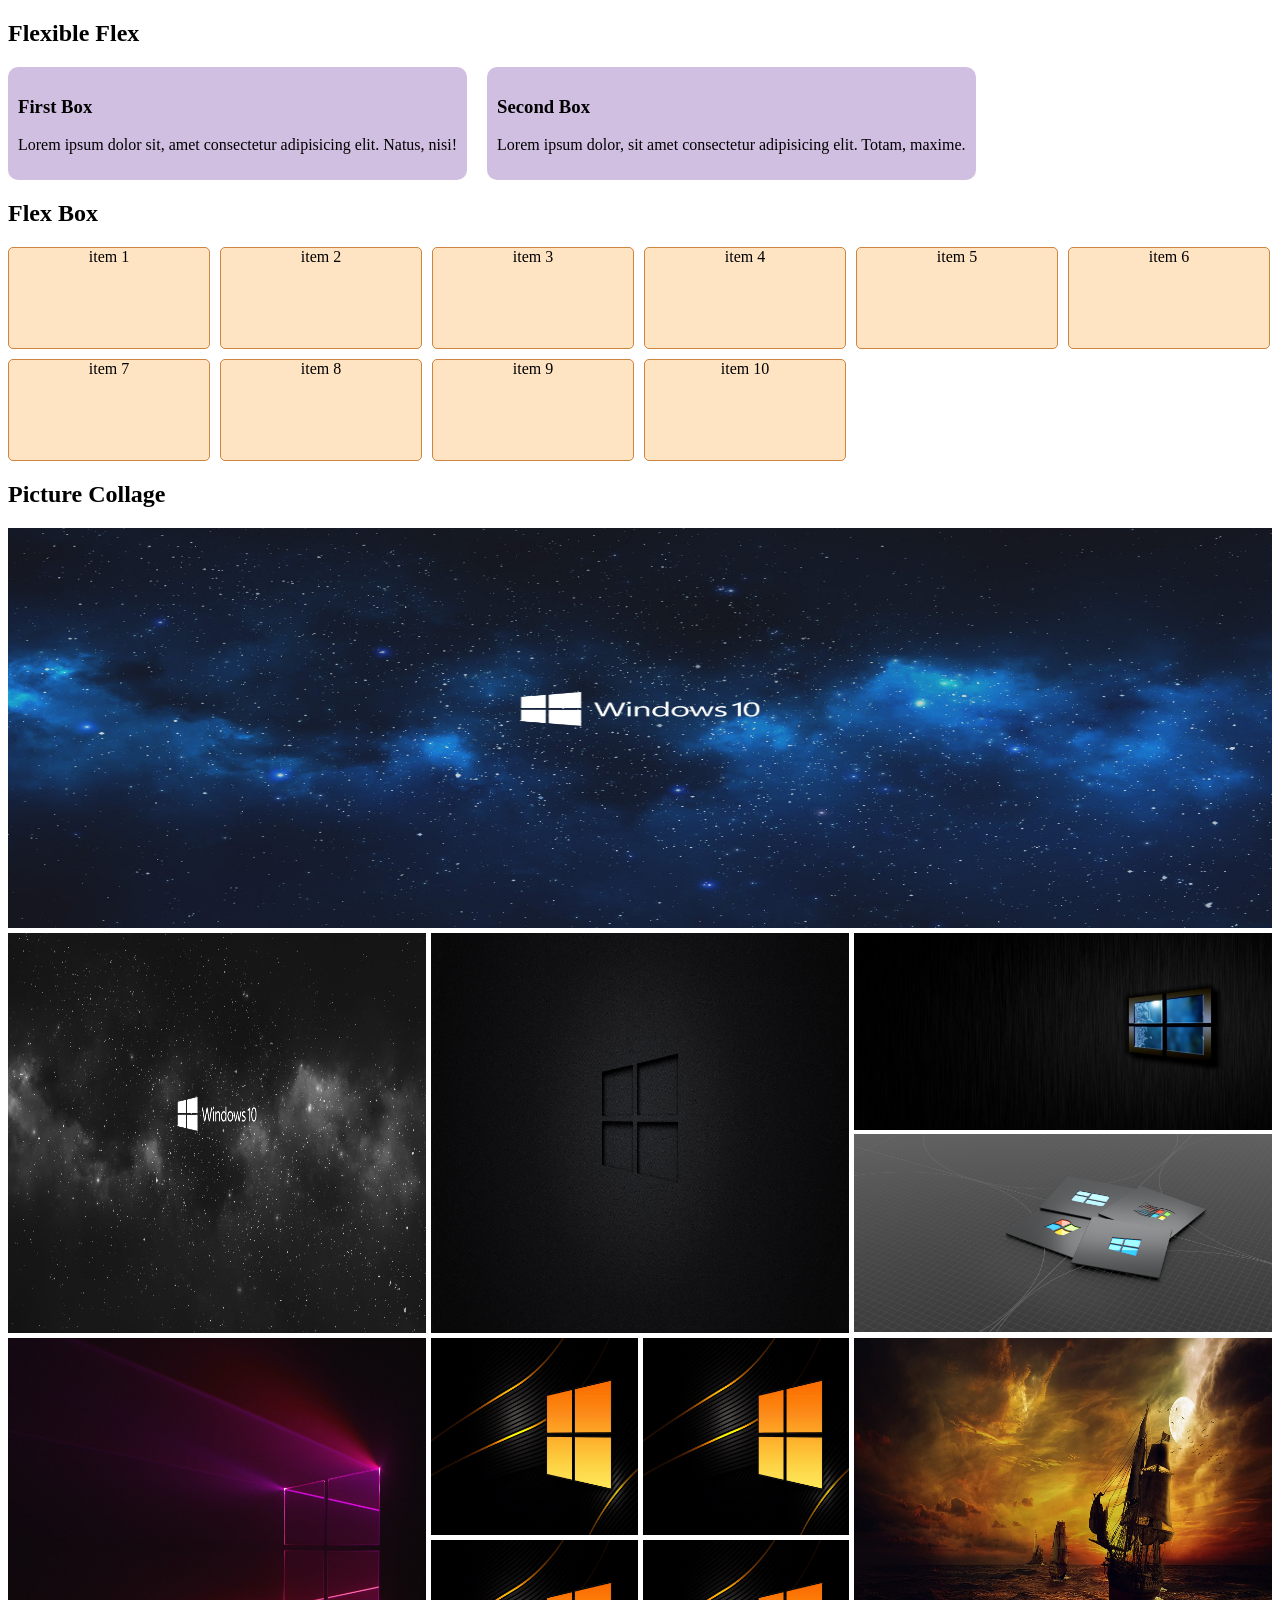
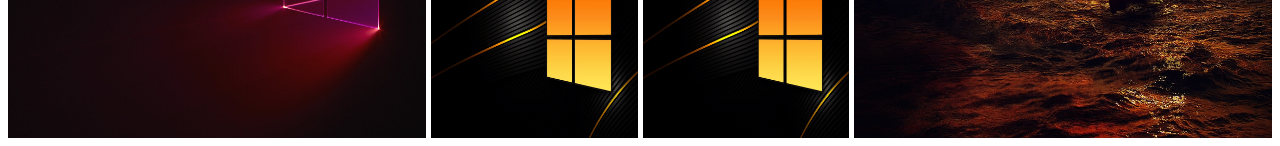
<file: index.html>
<!DOCTYPE html>
<html lang="en">
  <head>
    <meta charset="UTF-8" />
    <meta
      name="viewport"
      content="width=
    , initial-scale=1.0"
    />
    <title>Responsive</title>
    <link rel="icon" type="image/x-icon" href="favicon_io/favicon.ico" />
    <link rel="stylesheet" href="css/responsive.css" />
  </head>
  <body>
    <!-- start headrt -->
    <header>
      <h2>Flexible Flex</h2>
      <div class="container">
        <div class="box">
          <h3>First Box</h3>
          <p>
            Lorem ipsum dolor sit, amet consectetur adipisicing elit. Natus,
            nisi!
          </p>
        </div>

        <div class="box">
          <h3>Second Box</h3>
          <p>
            Lorem ipsum dolor, sit amet consectetur adipisicing elit. Totam,
            maxime.
          </p>
        </div>
      </div>
      <h2>Flex Box</h2>
      <div class="container2">
        <div class="item">item 1</div>
        <div class="item">item 2</div>
        <div class="item">item 3</div>
        <div class="item">item 4</div>
        <div class="item">item 5</div>
        <div class="item">item 6</div>
        <div class="item">item 7</div>
        <div class="item">item 8</div>
        <div class="item">item 9</div>
        <div class="item">item 10</div>
      </div>
    </header>
    <!-- end header -->
    <h2>Picture Collage</h2>
    <!-- start main -->
    <main>
      <section>
        <div class="row">
          <img src="./wallpaper/walpaper (1).jpg" alt="" />
        </div>
        <div class="row">
          <div><img src="./wallpaper/walpaper (2).jpg" alt="" /></div>
          <div><img src="./wallpaper/walpaper (3).jpg" alt="" /></div>
          <div class="vertical">
            <img src="./wallpaper/walpaper (4).jpg" alt="" />
            <img src="./wallpaper/walpaper (5).jpg" alt="" />
          </div>
        </div>
        <div class="row">
          <div>
            <img src="./wallpaper/walpaper (6).jpg" alt="" />
          </div>
          <div class="squire">
            <img src="./wallpaper/walpaper (9).jpg" alt="" />
            <img src="./wallpaper/walpaper (9).jpg" alt="" />
            <img src="./wallpaper/walpaper (9).jpg" alt="" />
            <img src="./wallpaper/walpaper (9).jpg" alt="" />
          </div>
          <div>
            <img src="./wallpaper/walpaper (8).jpg" alt="" />
          </div>
        </div>
      </section>
    </main>
    <!-- end main -->
    <!-- start footer -->
    <footer></footer>
    <!-- end footer -->
  </body>
</html>
</file>
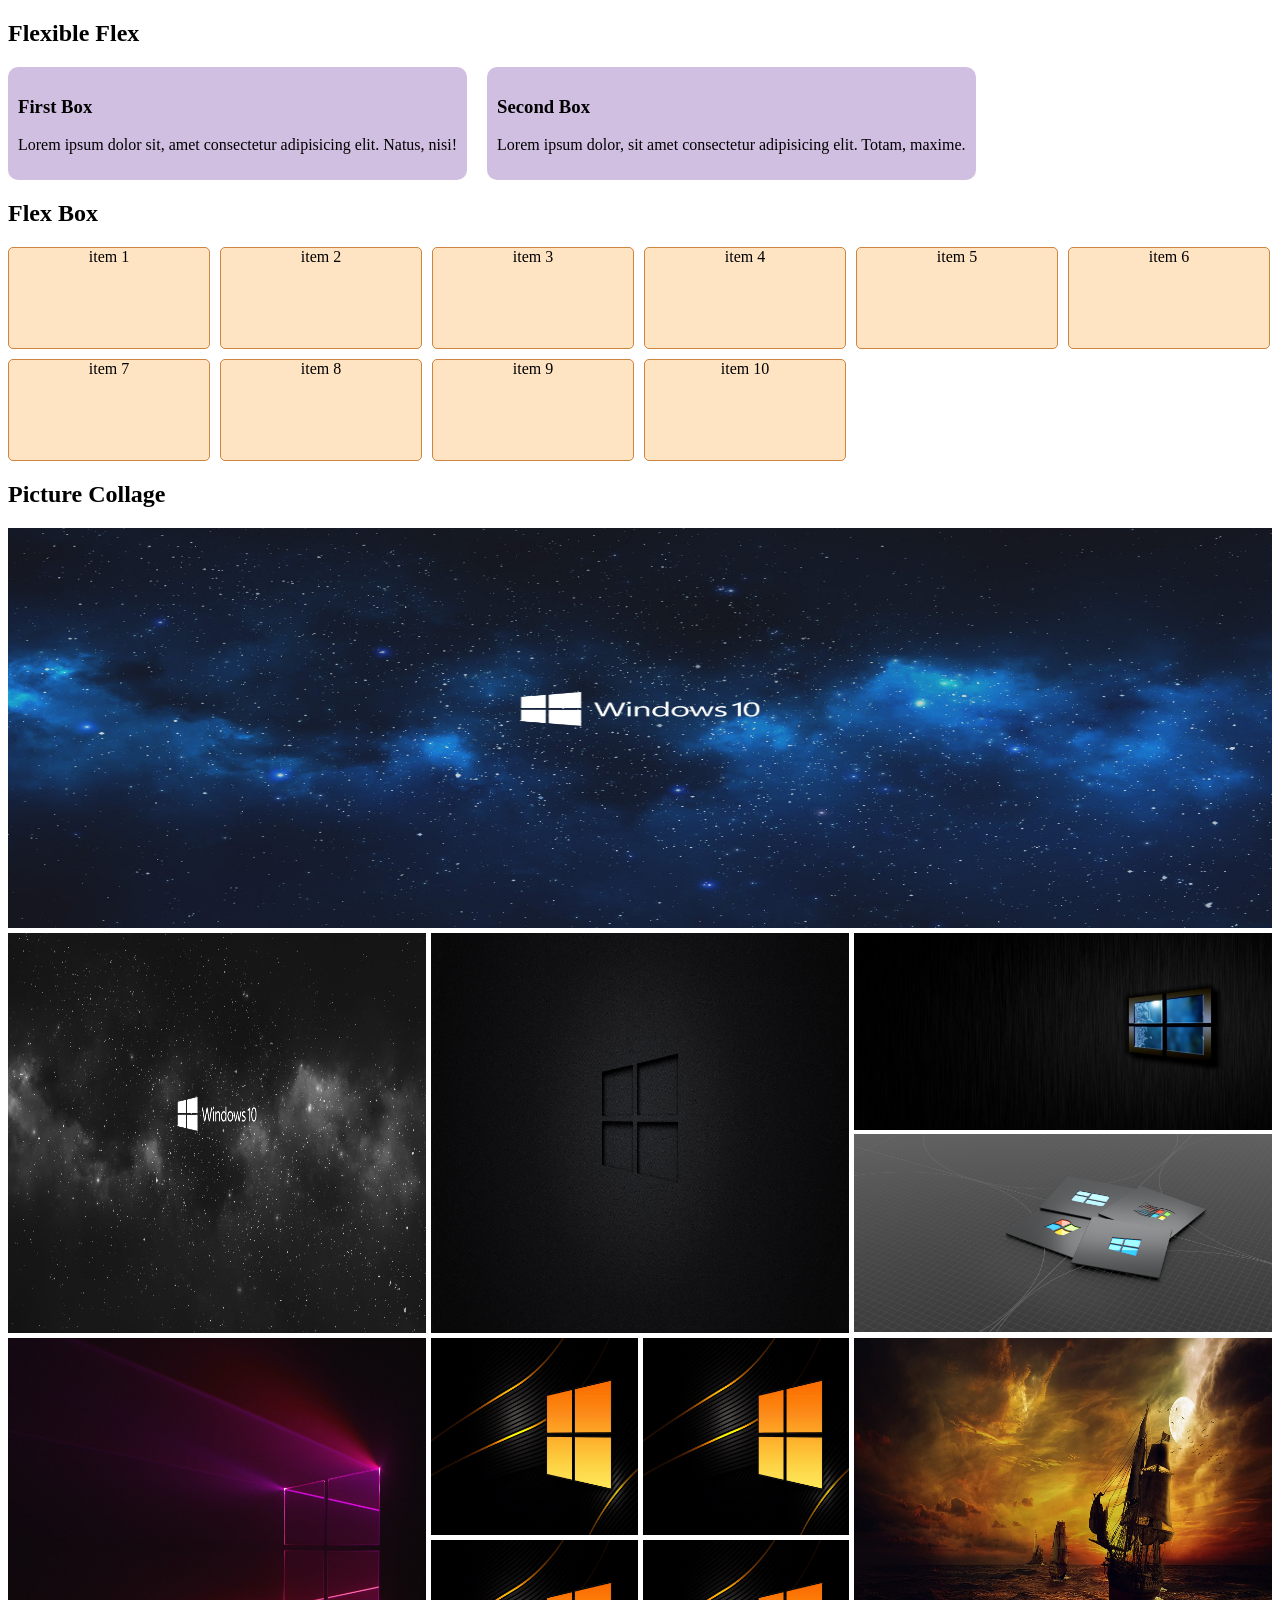
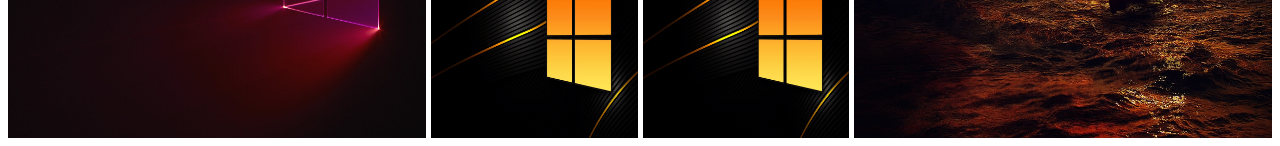
<file: responsive.html>
<!DOCTYPE html>
<html lang="en">
  <head>
    <meta charset="UTF-8" />
    <meta
      name="viewport"
      content="width=
    , initial-scale=1.0"
    />
    <title>Responsive</title>
    <link rel="icon" type="image/x-icon" href="favicon_io/favicon.ico" />
    <link rel="stylesheet" href="css/responsive-style.css" />
  </head>
  <body>
    <!-- start headrt -->
    <header>
      <h2>Flexible Flex</h2>
      <div class="container">
        <div class="box">
          <h3>First Box</h3>
          <p>
            Lorem ipsum dolor sit, amet consectetur adipisicing elit. Natus,
            nisi!
          </p>
        </div>

        <div class="box">
          <h3>Second Box</h3>
          <p>
            Lorem ipsum dolor, sit amet consectetur adipisicing elit. Totam,
            maxime.
          </p>
        </div>
      </div>
      <h2>Flex Box</h2>
      <div class="container2">
        <div class="item">item 1</div>
        <div class="item">item 2</div>
        <div class="item">item 3</div>
        <div class="item">item 4</div>
        <div class="item">item 5</div>
        <div class="item">item 6</div>
        <div class="item">item 7</div>
        <div class="item">item 8</div>
        <div class="item">item 9</div>
        <div class="item">item 10</div>
      </div>
    </header>
    <!-- end header -->
    <h2>Picture Collage</h2>
    <!-- start main -->
    <main>
      <section>
        <div class="row">
          <img src="./wallpaper/walpaper (1).jpg" alt="" />
        </div>
        <div class="row">
          <div><img src="./wallpaper/walpaper (2).jpg" alt="" /></div>
          <div><img src="./wallpaper/walpaper (3).jpg" alt="" /></div>
          <div class="vertical">
            <img src="./wallpaper/walpaper (4).jpg" alt="" />
            <img src="./wallpaper/walpaper (5).jpg" alt="" />
          </div>
        </div>
        <div class="row">
          <div>
            <img src="./wallpaper/walpaper (6).jpg" alt="" />
          </div>
          <div class="squire">
            <img src="./wallpaper/walpaper (9).jpg" alt="" />
            <img src="./wallpaper/walpaper (9).jpg" alt="" />
            <img src="./wallpaper/walpaper (9).jpg" alt="" />
            <img src="./wallpaper/walpaper (9).jpg" alt="" />
          </div>
          <div>
            <img src="./wallpaper/walpaper (8).jpg" alt="" />
          </div>
        </div>
      </section>
    </main>
    <!-- end main -->
    <!-- start footer -->
    <footer></footer>
    <!-- end footer -->
  </body>
</html>
</file>
<file: css/responsive.css>
/* * {
  margin: 0px;
  padding: 0px;
} */
.container {
  display: flex;
  gap: 20px;
}
.container2 {
  display: flex;
  flex-wrap: wrap;
  gap: 10px;
}
.item {
  width: 200px;
  height: 100px;
  border: 1px solid peru;
  background-color: bisque;
  border-radius: 5px;
  text-align: center;
}

.box {
  background-color: rgb(209, 191, 226);
  padding: 10px;
  border-radius: 10px;
}
@media screen and (max-width: 576px) {
  .container {
    flex-direction: column;
  }
}

.row {
  height: 400px;
  display: flex;
  gap: 5px;
  margin-bottom: 5px;
}

img {
  width: 100%;
  height: 100%;
}
.vertical img {
  height: calc((100% - 5px) / 2);
}
.row > div {
  flex: 1;
}
.squire {
  display: grid;
  grid-template-columns: repeat(2, 1fr);
  gap: 5px;
}
</file>
<file: css/responsive-style.css>
/* * {
  margin: 0px;
  padding: 0px;
} */
.container {
  display: flex;
  gap: 20px;
}
.container2 {
  display: flex;
  flex-wrap: wrap;
  gap: 10px;
}
.item {
  width: 200px;
  height: 100px;
  border: 1px solid peru;
  background-color: bisque;
  border-radius: 5px;
  text-align: center;
}

.box {
  background-color: rgb(209, 191, 226);
  padding: 10px;
  border-radius: 10px;
}
@media screen and (max-width: 576px) {
  .container {
    flex-direction: column;
  }
}

.row {
  height: 400px;
  display: flex;
  gap: 5px;
  margin-bottom: 5px;
}

img {
  width: 100%;
  height: 100%;
}
.vertical img {
  height: calc((100% - 5px) / 2);
}
.row > div {
  flex: 1;
}
.squire {
  display: grid;
  grid-template-columns: repeat(2, 1fr);
  gap: 5px;
}
</file>
